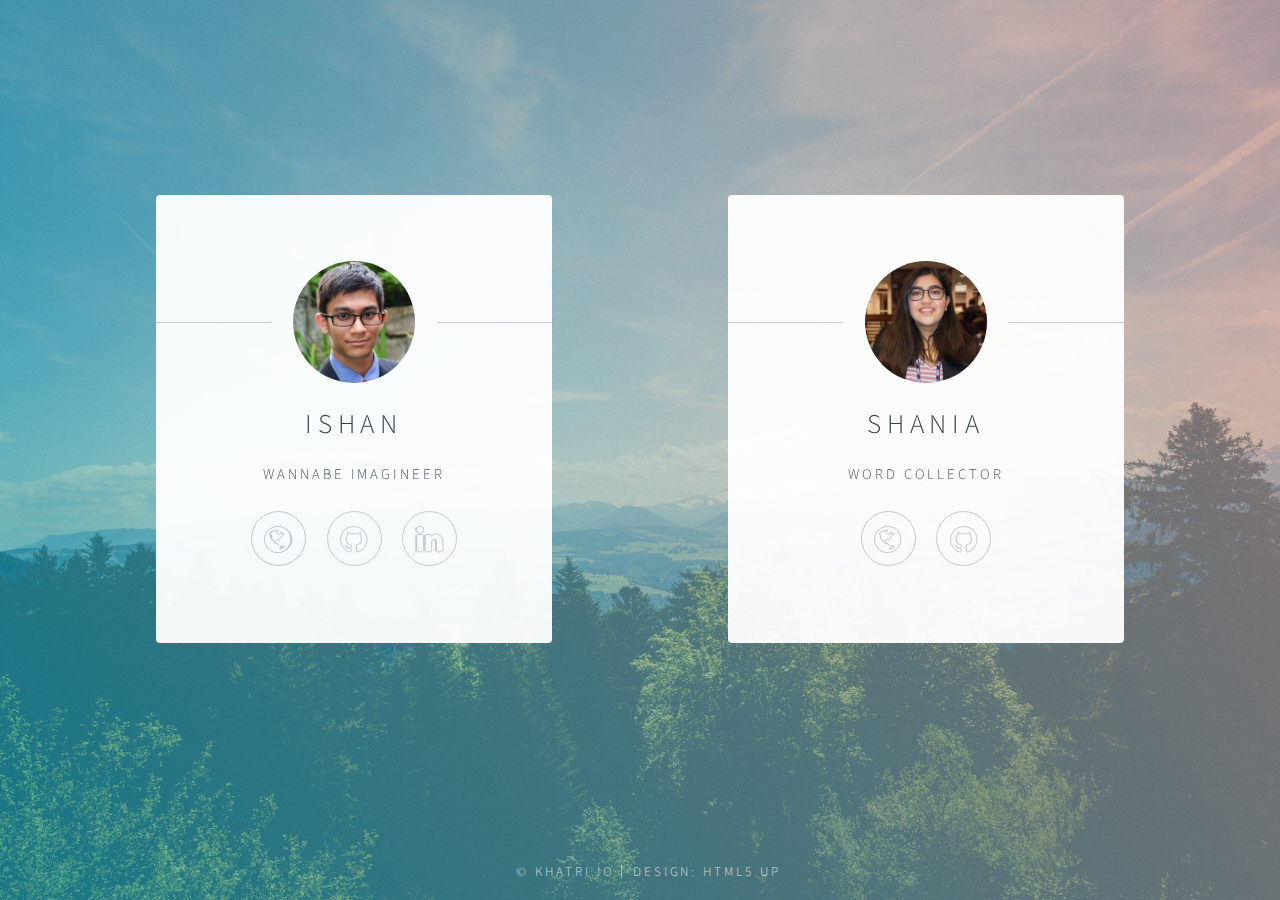
<file: index.html>
<!DOCTYPE HTML>
<html>
	<head>
		<title>khatri.io</title>
		<meta charset="utf-8" />
		<meta name="viewport" content="width=device-width, initial-scale=1" />
		<!--[if lte IE 8]><script src="assets/js/html5shiv.js"></script><![endif]-->
		<link rel="stylesheet" href="assets/css/main.css" />
		<!--[if lte IE 9]><link rel="stylesheet" href="assets/css/ie9.css" /><![endif]-->
		<!--[if lte IE 8]><link rel="stylesheet" href="assets/css/ie8.css" /><![endif]-->
		<noscript><link rel="stylesheet" href="assets/css/noscript.css" /></noscript>
	</head>
	<body class="is-loading">

		<!-- Wrapper -->
			<div id="wrapper">

				<!-- Ishan -->
					<section id="main" style="margin-right:6em">
						<header>
							<span class="avatar"><img src="images/ishan1.jpg" alt="" /></span>
							<h1>Ishan</h1>
							<p>Wannabe Imagineer</p>
						</header>
						
						<footer>
							<ul class="icons">
								<li><a href="http://ishan.khatri.io" class="fa-globe" target="_blank">Website</a></li>
								<li><a href="https://github.com/ikhatri" class="fa-github" target="_blank">GitHub</a></li>
								<li><a href="https://linkedin.com/in/ikhatri" class="fa-linkedin" target="_blank">LinkedIn</a></li>
							</ul>
						</footer>
					</section>
					
					<!-- Shania -->
					<section id="main" style="margin-left:6em">
						<header>
							<span class="avatar"><img src="images/shania1.jpg" alt="" /></span>
							<h1>Shania</h1>
							<p>Word Collector</p>
						</header>
						
						<footer>
							<ul class="icons">
								<li><a href="http://shania.khatri.io" class="fa-globe" target="_blank">Website</a></li>
								<li><a href="https://github.com/shaniakhatri" class="fa-github" target="_blank">GitHub</a></li>
							</ul>
						</footer>
					</section>

			</div>

			<!-- Footer -->
			<footer id="footer">
				<ul class="copyright">
					<li>&copy; khatri.io</li><li>Design: <a href="http://html5up.net">HTML5 UP</a></li>
				</ul>
			</footer>

		<!-- Scripts -->
			<!--[if lte IE 8]><script src="assets/js/respond.min.js"></script><![endif]-->
			<script>
				if ('addEventListener' in window) {
					window.addEventListener('load', function() { document.body.className = document.body.className.replace(/\bis-loading\b/, ''); });
					document.body.className += (navigator.userAgent.match(/(MSIE|rv:11\.0)/) ? ' is-ie' : '');
				}
			</script>

	</body>
</html>
</file>
<file: assets/css/ie9.css>
/*
	Identity by HTML5 UP
	html5up.net | @ajlkn
	Free for personal and commercial use under the CCA 3.0 license (html5up.net/license)
*/

/* Basic */

	body {
		background-image: url("../../images/bg.jpg");
		background-repeat: no-repeat;
		background-size: cover;
		background-position: bottom center;
		background-attachment: fixed;
	}

		body:after {
			display: none;
		}

/* List */

	ul.icons li a:before {
		color: #c8cccf;
	}

	ul.icons li a:hover:before {
		color: #ff7496;
	}

/* Wrapper */

	#wrapper {
		text-align: center;
	}

/* Main */

	#main {
		display: inline-block;
	}
</file>
<file: assets/css/ie8.css>
/*
	Identity by HTML5 UP
	html5up.net | @ajlkn
	Free for personal and commercial use under the CCA 3.0 license (html5up.net/license)
*/

/* List */

	ul.icons li a {
		-ms-behavior: url("assets/js/PIE.htc");
	}

		ul.icons li a:before {
			text-align: center;
			font-size: 26px;
		}

/* Main */

	#main {
		-ms-behavior: url("assets/js/PIE.htc");
	}

		#main .avatar img {
			-ms-behavior: url("assets/js/PIE.htc");
		}

/* Footer */

	#footer {
		color: #fff;
	}

		#footer .copyright li {
			border-left: solid 1px #fff;
		}
</file>
<file: assets/css/noscript.css>
/*
	Identity by HTML5 UP
	html5up.net | @ajlkn
	Free for personal and commercial use under the CCA 3.0 license (html5up.net/license)
*/

/* Basic */

	body:after {
		display: none;
	}

/* Main */

	#main {
		-moz-transform: none !important;
		-webkit-transform: none !important;
		-ms-transform: none !important;
		transform: none !important;
		opacity: 1 !important;
	}
</file>
<file: assets/css/main.css>
@charset "UTF-8";
@import url(font-awesome.min.css);
@import url("https://fonts.googleapis.com/css?family=Source+Sans+Pro:300");

/*
	Identity by HTML5 UP
	html5up.net | @ajlkn
	Free for personal and commercial use under the CCA 3.0 license (html5up.net/license)
*/

/* Reset */

	html, body, div, span, applet, object, iframe, h1, h2, h3, h4, h5, h6, p, blockquote, pre, a, abbr, acronym, address, big, cite, code, del, dfn, em, img, ins, kbd, q, s, samp, small, strike, strong, sub, sup, tt, var, b, u, i, center, dl, dt, dd, ol, ul, li, fieldset, form, label, legend, table, caption, tbody, tfoot, thead, tr, th, td, article, aside, canvas, details, embed, figure, figcaption, footer, header, hgroup, menu, nav, output, ruby, section, summary, time, mark, audio, video {
		margin: 0;
		padding: 0;
		border: 0;
		font-size: 100%;
		font: inherit;
		vertical-align: baseline;
	}

	article, aside, details, figcaption, figure, footer, header, hgroup, menu, nav, section {
		display: block;
	}

	body {
		line-height: 1;
	}

	ol, ul {
		list-style: none;
	}

	blockquote, q {
		quotes: none;
	}

	blockquote:before, blockquote:after, q:before, q:after {
		content: '';
		content: none;
	}

	table {
		border-collapse: collapse;
		border-spacing: 0;
	}

	body {
		-webkit-text-size-adjust: none;
	}

/* Box Model */

	*, *:before, *:after {
		-moz-box-sizing: border-box;
		-webkit-box-sizing: border-box;
		box-sizing: border-box;
	}

/* Basic */

	@media screen and (max-width: 480px) {

		html, body {
			min-width: 320px;
		}

	}

	body.is-loading *, body.is-loading *:before, body.is-loading *:after {
		-moz-animation: none !important;
		-webkit-animation: none !important;
		-ms-animation: none !important;
		animation: none !important;
		-moz-transition: none !important;
		-webkit-transition: none !important;
		-ms-transition: none !important;
		transition: none !important;
	}

	html {
		height: 100%;
	}

	body {
		height: 100%;
		background-color: #ffffff;
		background-image: url("images/overlay.png"), -moz-linear-gradient(60deg, rgba(0, 228, 255, 0.35) 5%, rgba(255, 165, 150, 0.5)), url("../../images/bg2.jpg");
		background-image: url("images/overlay.png"), -webkit-linear-gradient(60deg, rgba(0, 228, 255, 0.35) 5%, rgba(255, 165, 150, 0.5)), url("../../images/bg2.jpg");
		background-image: url("images/overlay.png"), -ms-linear-gradient(60deg, rgba(0, 228, 255, 0.35) 5%, rgba(255, 165, 150, 0.5)), url("../../images/bg2.jpg");
		background-image: url("images/overlay.png"), linear-gradient(60deg, rgba(0, 228, 255, 0.35) 5%, rgba(255, 165, 150, 0.5)), url("../../images/bg2.jpg");
		background-repeat: repeat,			no-repeat,			no-repeat;
		background-size: 100px 100px, cover,				cover;
		background-position: top left,		center center,		bottom center;
		background-attachment: fixed,			fixed,				fixed;
	}

		body:after {
			content: '';
			display: block;
			position: fixed;
			top: 0;
			left: 0;
			width: 100%;
			height: inherit;
			opacity: 0;
			z-index: 1;
			background-color: #ffffff;
			background-image: url("images/overlay.png"), -moz-linear-gradient(60deg, rgba(255, 165, 150, 0.5) 5%, rgba(0, 228, 255, 0.35));
			background-image: url("images/overlay.png"), -webkit-linear-gradient(60deg, rgba(255, 165, 150, 0.5) 5%, rgba(0, 228, 255, 0.35));
			background-image: url("images/overlay.png"), -ms-linear-gradient(60deg, rgba(255, 165, 150, 0.5) 5%, rgba(0, 228, 255, 0.35));
			background-image: url("images/overlay.png"), linear-gradient(60deg, rgba(255, 165, 150, 0.5) 5%, rgba(0, 228, 255, 0.35));
			background-repeat: repeat,			no-repeat;
			background-size: 100px 100px, cover;
			background-position: top left,		center center;
			-moz-transition: opacity 1.75s ease-out;
			-webkit-transition: opacity 1.75s ease-out;
			-ms-transition: opacity 1.75s ease-out;
			transition: opacity 1.75s ease-out;
		}

		body.is-loading:after {
			opacity: 1;
		}

/* Type */

	body, input, select, textarea {
		color: #414f57;
		font-family: "Source Sans Pro", Helvetica, sans-serif;
		font-size: 14pt;
		font-weight: 300;
		line-height: 2;
		letter-spacing: 0.2em;
		text-transform: uppercase;
	}

		@media screen and (max-width: 1680px) {

			body, input, select, textarea {
				font-size: 11pt;
			}

		}

		@media screen and (max-width: 480px) {

			body, input, select, textarea {
				font-size: 10pt;
				line-height: 1.75;
			}

		}

	a {
		-moz-transition: color 0.2s ease, border-color 0.2s ease;
		-webkit-transition: color 0.2s ease, border-color 0.2s ease;
		-ms-transition: color 0.2s ease, border-color 0.2s ease;
		transition: color 0.2s ease, border-color 0.2s ease;
		color: inherit;
		text-decoration: none;
	}

		a:before {
			-moz-transition: color 0.2s ease, text-shadow 0.2s ease;
			-webkit-transition: color 0.2s ease, text-shadow 0.2s ease;
			-ms-transition: color 0.2s ease, text-shadow 0.2s ease;
			transition: color 0.2s ease, text-shadow 0.2s ease;
		}

		a:hover {
			color: #ff7496;
		}

	strong, b {
		color: #313f47;
	}

	em, i {
		font-style: italic;
	}

	p {
		margin: 0 0 1.5em 0;
	}

	h1, h2, h3, h4, h5, h6 {
		color: #313f47;
		line-height: 1.5;
		margin: 0 0 0.75em 0;
	}

		h1 a, h2 a, h3 a, h4 a, h5 a, h6 a {
			color: inherit;
			text-decoration: none;
		}

	h1 {
		font-size: 1.85em;
		letter-spacing: 0.22em;
		margin: 0 0 0.525em 0;
	}

	h2 {
		font-size: 1.25em;
	}

	h3 {
		font-size: 1em;
	}

	h4 {
		font-size: 1em;
	}

	h5 {
		font-size: 1em;
	}

	h6 {
		font-size: 1em;
	}

	@media screen and (max-width: 480px) {

		h1 {
			font-size: 1.65em;
		}

	}

	sub {
		font-size: 0.8em;
		position: relative;
		top: 0.5em;
	}

	sup {
		font-size: 0.8em;
		position: relative;
		top: -0.5em;
	}

	hr {
		border: 0;
		border-bottom: solid 1px #c8cccf;
		margin: 3em 0;
	}

/* Form */

	form {
		margin: 0 0 1.5em 0;
	}

		form > .field {
			margin: 0 0 1.5em 0;
		}

			form > .field > :last-child {
				margin-bottom: 0;
			}

	label {
		color: #313f47;
		display: block;
		font-size: 0.9em;
		margin: 0 0 0.75em 0;
	}

	input[type="text"],
	input[type="password"],
	input[type="email"],
	input[type="tel"],
	select,
	textarea {
		-moz-appearance: none;
		-webkit-appearance: none;
		-ms-appearance: none;
		appearance: none;
		border-radius: 4px;
		border: solid 1px #c8cccf;
		color: inherit;
		display: block;
		outline: 0;
		padding: 0 1em;
		text-decoration: none;
		width: 100%;
	}

		input[type="text"]:invalid,
		input[type="password"]:invalid,
		input[type="email"]:invalid,
		input[type="tel"]:invalid,
		select:invalid,
		textarea:invalid {
			box-shadow: none;
		}

		input[type="text"]:focus,
		input[type="password"]:focus,
		input[type="email"]:focus,
		input[type="tel"]:focus,
		select:focus,
		textarea:focus {
			border-color: #ff7496;
		}

	.select-wrapper {
		text-decoration: none;
		display: block;
		position: relative;
	}

		.select-wrapper:before {
			content: "";
			-moz-osx-font-smoothing: grayscale;
			-webkit-font-smoothing: antialiased;
			font-family: FontAwesome;
			font-style: normal;
			font-weight: normal;
			text-transform: none !important;
		}

		.select-wrapper:before {
			color: #c8cccf;
			display: block;
			height: 2.75em;
			line-height: 2.75em;
			pointer-events: none;
			position: absolute;
			right: 0;
			text-align: center;
			top: 0;
			width: 2.75em;
		}

		.select-wrapper select::-ms-expand {
			display: none;
		}

	input[type="text"],
	input[type="password"],
	input[type="email"],
	select {
		height: 2.75em;
	}

	textarea {
		padding: 0.75em 1em;
	}

	input[type="checkbox"],
	input[type="radio"] {
		-moz-appearance: none;
		-webkit-appearance: none;
		-ms-appearance: none;
		appearance: none;
		display: block;
		float: left;
		margin-right: -2em;
		opacity: 0;
		width: 1em;
		z-index: -1;
	}

		input[type="checkbox"] + label,
		input[type="radio"] + label {
			text-decoration: none;
			color: #414f57;
			cursor: pointer;
			display: inline-block;
			font-size: 1em;
			font-weight: 300;
			padding-left: 2.4em;
			padding-right: 0.75em;
			position: relative;
		}

			input[type="checkbox"] + label:before,
			input[type="radio"] + label:before {
				-moz-osx-font-smoothing: grayscale;
				-webkit-font-smoothing: antialiased;
				font-family: FontAwesome;
				font-style: normal;
				font-weight: normal;
				text-transform: none !important;
			}

			input[type="checkbox"] + label:before,
			input[type="radio"] + label:before {
				border-radius: 4px;
				border: solid 1px #c8cccf;
				content: '';
				display: inline-block;
				height: 1.65em;
				left: 0;
				line-height: 1.58125em;
				position: absolute;
				text-align: center;
				top: 0.15em;
				width: 1.65em;
			}

		input[type="checkbox"]:checked + label:before,
		input[type="radio"]:checked + label:before {
			color: #ff7496;
			content: '\f00c';
		}

		input[type="checkbox"]:focus + label:before,
		input[type="radio"]:focus + label:before {
			border-color: #ff7496;
		}

	input[type="checkbox"] + label:before {
		border-radius: 4px;
	}

	input[type="radio"] + label:before {
		border-radius: 100%;
	}

	::-webkit-input-placeholder {
		color: #616f77 !important;
		opacity: 1.0;
	}

	:-moz-placeholder {
		color: #616f77 !important;
		opacity: 1.0;
	}

	::-moz-placeholder {
		color: #616f77 !important;
		opacity: 1.0;
	}

	:-ms-input-placeholder {
		color: #616f77 !important;
		opacity: 1.0;
	}

	.formerize-placeholder {
		color: #616f77 !important;
		opacity: 1.0;
	}

/* Icon */

	.icon {
		text-decoration: none;
		position: relative;
		border-bottom: none;
	}

		.icon:before {
			-moz-osx-font-smoothing: grayscale;
			-webkit-font-smoothing: antialiased;
			font-family: FontAwesome;
			font-style: normal;
			font-weight: normal;
			text-transform: none !important;
		}

		.icon > .label {
			display: none;
		}

/* List */

	ol {
		list-style: decimal;
		margin: 0 0 1.5em 0;
		padding-left: 1.25em;
	}

		ol li {
			padding-left: 0.25em;
		}

	ul {
		list-style: disc;
		margin: 0 0 1.5em 0;
		padding-left: 1em;
	}

		ul li {
			padding-left: 0.5em;
		}

		ul.alt {
			list-style: none;
			padding-left: 0;
		}

			ul.alt li {
				border-top: solid 1px #c8cccf;
				padding: 0.5em 0;
			}

				ul.alt li:first-child {
					border-top: 0;
					padding-top: 0;
				}

		ul.icons {
			cursor: default;
			list-style: none;
			padding-left: 0;
			margin-top: -0.675em;
		}

			ul.icons li {
				display: inline-block;
				padding: 0.675em 0.5em;
			}

				ul.icons li a {
					text-decoration: none;
					position: relative;
					display: block;
					width: 3.75em;
					height: 3.75em;
					border-radius: 100%;
					border: solid 1px #c8cccf;
					line-height: 3.75em;
					overflow: hidden;
					text-align: center;
					text-indent: 3.75em;
					white-space: nowrap;
				}

					ul.icons li a:before {
						-moz-osx-font-smoothing: grayscale;
						-webkit-font-smoothing: antialiased;
						font-family: FontAwesome;
						font-style: normal;
						font-weight: normal;
						text-transform: none !important;
					}

					ul.icons li a:before {
						color: #ffffff;
						text-shadow: 1.25px 0px 0px #c8cccf, -1.25px 0px 0px #c8cccf, 0px 1.25px 0px #c8cccf, 0px -1.25px 0px #c8cccf;
					}

					ul.icons li a:hover:before {
						text-shadow: 1.25px 0px 0px #ff7496, -1.25px 0px 0px #ff7496, 0px 1.25px 0px #ff7496, 0px -1.25px 0px #ff7496;
					}

					ul.icons li a:before {
						position: absolute;
						top: 0;
						left: 0;
						width: inherit;
						height: inherit;
						font-size: 1.85rem;
						line-height: inherit;
						text-align: center;
						text-indent: 0;
					}

					ul.icons li a:hover {
						border-color: #ff7496;
					}

			@media screen and (max-width: 480px) {

				ul.icons li a:before {
					font-size: 1.5rem;
				}

			}

		ul.actions {
			cursor: default;
			list-style: none;
			padding-left: 0;
		}

			ul.actions li {
				display: inline-block;
				padding: 0 0.75em 0 0;
				vertical-align: middle;
			}

				ul.actions li:last-child {
					padding-right: 0;
				}

	dl {
		margin: 0 0 1.5em 0;
	}

		dl dt {
			display: block;
			margin: 0 0 0.75em 0;
		}

		dl dd {
			margin-left: 1.5em;
		}

/* Button */

	input[type="submit"],
	input[type="reset"],
	input[type="button"],
	button,
	.button {
		-moz-appearance: none;
		-webkit-appearance: none;
		-ms-appearance: none;
		appearance: none;
		-moz-transition: background-color 0.2s ease-in-out, border-color 0.2s ease-in-out, color 0.2s ease-in-out;
		-webkit-transition: background-color 0.2s ease-in-out, border-color 0.2s ease-in-out, color 0.2s ease-in-out;
		-ms-transition: background-color 0.2s ease-in-out, border-color 0.2s ease-in-out, color 0.2s ease-in-out;
		transition: background-color 0.2s ease-in-out, border-color 0.2s ease-in-out, color 0.2s ease-in-out;
		display: inline-block;
		height: 2.75em;
		line-height: 2.75em;
		padding: 0 1.5em;
		background-color: transparent;
		border-radius: 4px;
		border: solid 1px #c8cccf;
		color: #414f57 !important;
		cursor: pointer;
		text-align: center;
		text-decoration: none;
		white-space: nowrap;
	}

		input[type="submit"]:hover,
		input[type="reset"]:hover,
		input[type="button"]:hover,
		button:hover,
		.button:hover {
			border-color: #ff7496;
			color: #ff7496 !important;
		}

		input[type="submit"].icon,
		input[type="reset"].icon,
		input[type="button"].icon,
		button.icon,
		.button.icon {
			padding-left: 1.35em;
		}

			input[type="submit"].icon:before,
			input[type="reset"].icon:before,
			input[type="button"].icon:before,
			button.icon:before,
			.button.icon:before {
				margin-right: 0.5em;
			}

		input[type="submit"].fit,
		input[type="reset"].fit,
		input[type="button"].fit,
		button.fit,
		.button.fit {
			display: block;
			width: 100%;
			margin: 0 0 0.75em 0;
		}

		input[type="submit"].small,
		input[type="reset"].small,
		input[type="button"].small,
		button.small,
		.button.small {
			font-size: 0.8em;
		}

		input[type="submit"].big,
		input[type="reset"].big,
		input[type="button"].big,
		button.big,
		.button.big {
			font-size: 1.35em;
		}

		input[type="submit"].disabled, input[type="submit"]:disabled,
		input[type="reset"].disabled,
		input[type="reset"]:disabled,
		input[type="button"].disabled,
		input[type="button"]:disabled,
		button.disabled,
		button:disabled,
		.button.disabled,
		.button:disabled {
			-moz-pointer-events: none;
			-webkit-pointer-events: none;
			-ms-pointer-events: none;
			pointer-events: none;
			opacity: 0.5;
		}

/* Main */

	#main {
		position: relative;
		max-width: 100%;
		min-width: 27em;
		padding: 4.5em 3em 3em 3em ;
		background: #ffffff;
		border-radius: 4px;
		cursor: default;
		opacity: 0.95;
		text-align: center;
		-moz-transform-origin: 50% 50%;
		-webkit-transform-origin: 50% 50%;
		-ms-transform-origin: 50% 50%;
		transform-origin: 50% 50%;
		-moz-transform: rotateX(0deg);
		-webkit-transform: rotateX(0deg);
		-ms-transform: rotateX(0deg);
		transform: rotateX(0deg);
		-moz-transition: opacity 1s ease, -moz-transform 1s ease;
		-webkit-transition: opacity 1s ease, -webkit-transform 1s ease;
		-ms-transition: opacity 1s ease, -ms-transform 1s ease;
		transition: opacity 1s ease, transform 1s ease;
	}

		#main .avatar {
			position: relative;
			display: block;
			margin-bottom: 1.5em;
		}

			#main .avatar img {
				display: block;
				margin: 0 auto;
				border-radius: 100%;
				box-shadow: 0 0 0 1.5em #ffffff;
			}

			#main .avatar:before {
				content: '';
				display: block;
				position: absolute;
				top: 50%;
				left: -3em;
				width: calc(100% + 6em);
				height: 1px;
				z-index: -1;
				background: #c8cccf;
			}

		@media screen and (max-width: 480px) {

			#main {
				min-width: 0;
				width: 100%;
				padding: 4em 2em 2.5em 2em ;
			}

				#main .avatar:before {
					left: -2em;
					width: calc(100% + 4em);
				}

		}

		body.is-loading #main {
			opacity: 0;
			-moz-transform: rotateX(15deg);
			-webkit-transform: rotateX(15deg);
			-ms-transform: rotateX(15deg);
			transform: rotateX(15deg);
		}

/* Footer */

	#footer {
		-moz-align-self: -moz-flex-end;
		-webkit-align-self: -webkit-flex-end;
		-ms-align-self: -ms-flex-end;
		align-self: flex-end;
		width: 100%;
		padding: 1.5em 0 0 0;
		color: rgba(255, 255, 255, 0.75);
		cursor: default;
		text-align: center;
	}

		#footer .copyright {
			margin: 0;
			padding: 0;
			font-size: 0.9em;
			list-style: none;
		}

			#footer .copyright li {
				display: inline-block;
				margin: 0 0 0 0.45em;
				padding: 0 0 0 0.85em;
				border-left: solid 1px rgba(255, 255, 255, 0.5);
				line-height: 1;
			}

				#footer .copyright li:first-child {
					border-left: 0;
				}

/* Wrapper */

	#wrapper {
		display: -moz-flex;
		display: -webkit-flex;
		display: -ms-flex;
		display: flex;
		-moz-align-items: center;
		-webkit-align-items: center;
		-ms-align-items: center;
		align-items: center;
		-moz-justify-content: center;
		-webkit-justify-content: center;
		-ms-justify-content: center;
		justify-content: center;
		-moz-flex-direction: row;
		-webkit-flex-direction: row;
		-ms-flex-direction: row;
		flex-direction: row;
		-moz-perspective: 1000px;
		-webkit-perspective: 1000px;
		-ms-perspective: 1000px;
		perspective: 1000px;
		position: relative;
		min-height: 93%;
		padding: 0em 1.5em;
		z-index: 2;
	}

		#wrapper > * {
			z-index: 1;
		}

		#wrapper:before {
			content: '';
			display: block;
		}

		@media screen and (max-width: 360px) {

			#wrapper {
				padding: 0.75em;
			}

		}

		body.is-ie #wrapper {
			height: 100%;
		}
</file>
